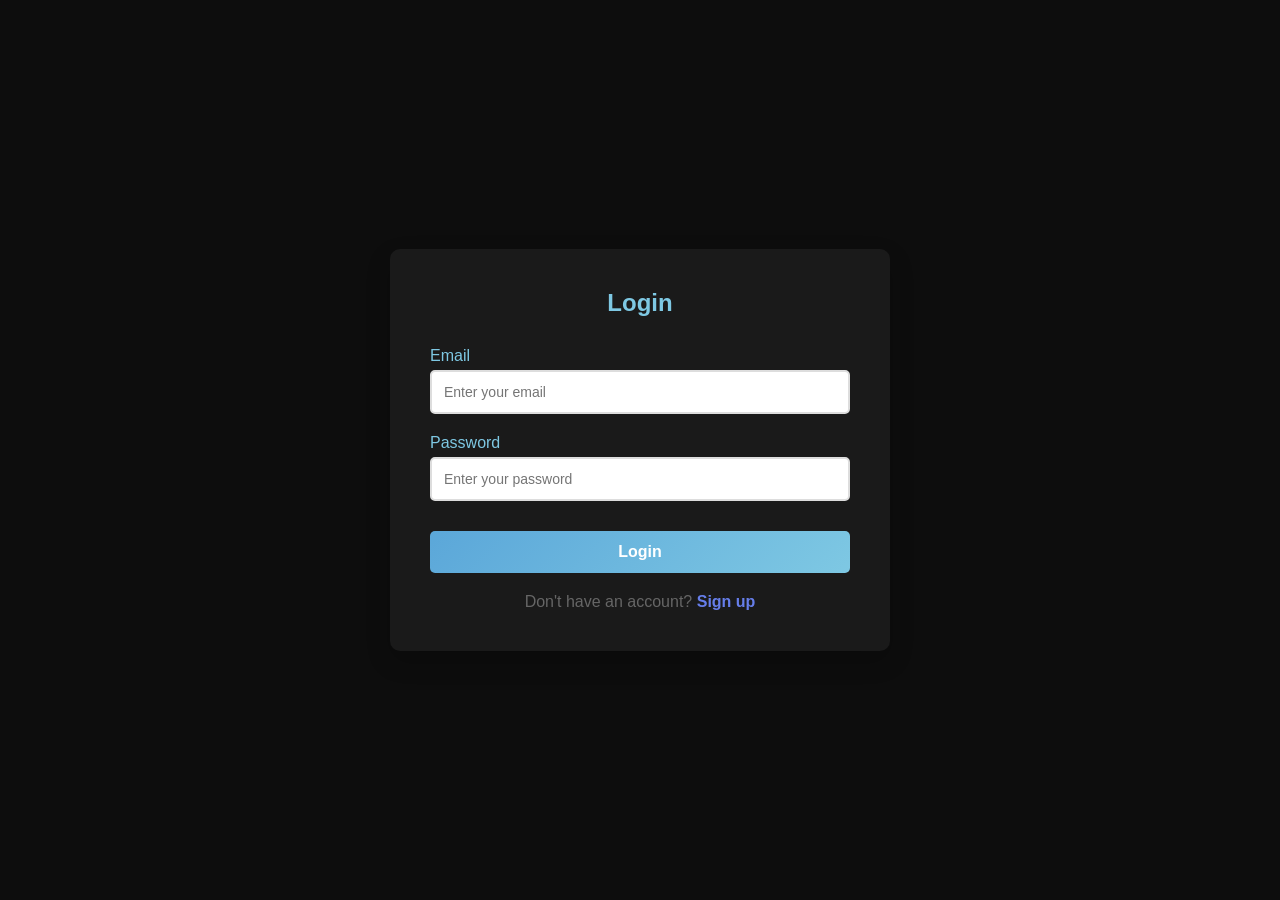
<file: authapp/src/main/resources/templates/index.html>
<!DOCTYPE html>
<html lang="en">
<head>
    <meta charset="UTF-8">
    <meta name="viewport" content="width=device-width, initial-scale=1.0">
    <title>Login & Sign Up</title>
    <style>
        * {
            margin: 0;
            padding: 0;
            box-sizing: border-box;
        }

        body {
            font-family: 'Segoe UI', Tahoma, Geneva, Verdana, sans-serif;
            background: #0d0d0d;
            min-height: 100vh;
            display: flex;
            justify-content: center;
            align-items: center;
            padding: 20px;
        }

        .container {
            background: #1a1a1a;
            padding: 40px;
            border-radius: 10px;
            box-shadow: 0 10px 25px rgba(0,0,0,0.2);
            width: 100%;
            max-width: 500px;
            max-height: 90vh;
            overflow-y: auto;
        }

        h2 {
            text-align: center;
            color: #7EC8E3;
            margin-bottom: 30px;
        }

        .form-group {
            margin-bottom: 20px;
        }

        .signup-fields {
            display: none;
        }

        label {
            display: block;
            margin-bottom: 5px;
            color: #7EC8E3;
            font-weight: 500;
        }

        input, select {
            width: 100%;
            padding: 12px;
            border: 2px solid #ddd;
            border-radius: 5px;
            font-size: 14px;
            transition: border-color 0.3s;
            font-family: inherit;
        }

        input:focus, select:focus {
            outline: none;
            border-color: #667eea;
        }

        select {
            cursor: pointer;
            background-color: white;
        }

        button {
            width: 100%;
            padding: 12px;
            background: linear-gradient(135deg, #5BA7D9 0%, #7EC8E3 100%);
            color: white;
            border: none;
            border-radius: 5px;
            font-size: 16px;
            font-weight: 600;
            cursor: pointer;
            transition: transform 0.2s;
            margin-top: 10px;
        }

        button:hover {
            transform: translateY(-2px);
        }

        button:active {
            transform: translateY(0);
        }

        .message {
            margin-top: 20px;
            padding: 12px;
            border-radius: 5px;
            text-align: center;
            font-weight: 500;
            display: none;
        }

        .message.success {
            background: #d4edda;
            color: #155724;
            border: 1px solid #c3e6cb;
        }

        .message.error {
            background: #f8d7da;
            color: #721c24;
            border: 1px solid #f5c6cb;
        }

        .toggle-text {
            text-align: center;
            margin-top: 20px;
            color: #666;
        }

        .toggle-text a {
            color: #667eea;
            text-decoration: none;
            font-weight: 600;
        }

        .toggle-text a:hover {
            text-decoration: underline;
        }

        .error-input {
            border-color: #dc3545 !important;
        }
    </style>
</head>
<body>
<div class="container">
    <h2 id="form-title">Login</h2>

    <!-- Signup fields -->
    <div class="signup-fields" id="signup-fields">
        <div class="form-group">
            <label for="name">Full Name</label>
            <input type="text" id="name" placeholder="Enter your full name">
        </div>

        <div class="form-group">
            <label for="studentId">Student ID</label>
            <input type="text" id="studentId" placeholder="Enter your student ID">
        </div>
    </div>

    <!-- Common fields -->
    <div class="form-group">
        <label for="email">Email</label>
        <input type="email" id="email" placeholder="Enter your email">
    </div>

    <div class="form-group">
        <label for="password">Password</label>
        <input type="password" id="password" placeholder="Enter your password">
    </div>

    <!-- Signup fields again -->
    <div class="signup-fields">
        <div class="form-group">
            <label for="yearLevel">Year Level</label>
            <select id="yearLevel">
                <option value="">Select year level</option>
                <option value="1st Year">1st Year</option>
                <option value="2nd Year">2nd Year</option>
                <option value="3rd Year">3rd Year</option>
                <option value="4th Year">4th Year</option>
            </select>
        </div>

        <!-- You can try modifying this to have more courses. —CJ -->
        <div class="form-group">
            <label for="course">Course</label>
            <select id="course">
                <option value="">Select course</option>
                <option value="Computer Science">Computer Science</option>
                <option value="Information Technology">Information Technology</option>
                <option value="Engineering">Engineering</option>
                <option value="Business Administration">Business Administration</option>
                <option value="Accountancy">Accountancy</option>
                <option value="Nursing">Nursing</option>
                <option value="Education">Education</option>
                <option value="Architecture">Architecture</option>
                <option value="Psychology">Psychology</option>
                <option value="Communication">Communication</option>
                <option value="Other">Other</option>
            </select>
        </div>

        <div class="form-group">
            <label for="section">Section</label>
            <input type="text" id="section" placeholder="Enter your section (e.g., A, B, 1)">
        </div>
    </div>

    <button id="login-btn" onclick="login()">Login</button>
    <button id="signup-btn" onclick="signup()" style="display: none;">Sign Up</button>

    <div id="message" class="message"></div>

    <div class="toggle-text">
        <span id="toggle-message">Don't have an account? </span>
        <a href="#" id="toggle-link" onclick="toggleForm(event)">Sign up</a>
    </div>
</div>

<script>
    let isLoginMode = true;

    function toggleForm(event) {
        event.preventDefault();
        isLoginMode = !isLoginMode;

        const title = document.getElementById('form-title');
        const loginBtn = document.getElementById('login-btn');
        const signupBtn = document.getElementById('signup-btn');
        const signupFields = document.querySelectorAll('.signup-fields');
        const toggleMessage = document.getElementById('toggle-message');
        const toggleLink = document.getElementById('toggle-link');
        const message = document.getElementById('message');

        if (isLoginMode) {
            title.textContent = 'Login';
            loginBtn.style.display = 'block';
            signupBtn.style.display = 'none';
            signupFields.forEach(field => field.style.display = 'none');
            toggleMessage.textContent = "Don't have an account? ";
            toggleLink.textContent = 'Sign up';
        } else {
            title.textContent = 'Sign Up';
            loginBtn.style.display = 'none';
            signupBtn.style.display = 'block';
            signupFields.forEach(field => field.style.display = 'block');
            toggleMessage.textContent = 'Already have an account? ';
            toggleLink.textContent = 'Login';
        }

        message.style.display = 'none';
        clearForm();
    }

    function clearForm() {
        document.getElementById('name').value = '';
        document.getElementById('studentId').value = '';
        document.getElementById('email').value = '';
        document.getElementById('password').value = '';
        document.getElementById('yearLevel').value = '';
        document.getElementById('course').value = '';
        document.getElementById('section').value = '';

        document.querySelectorAll('.error-input').forEach(input => {
            input.classList.remove('error-input');
        });
    }

    function showMessage(text, isSuccess) {
        const message = document.getElementById('message');
        message.textContent = text;
        message.className = 'message ' + (isSuccess ? 'success' : 'error');
        message.style.display = 'block';
    }

    function validateEmail(email) {
        // Checks email for @ and domain.
        const emailRegex = /^[^\s@]+@[^\s@]+\.[^\s@]+$/;
        return emailRegex.test(email);
    }

    function highlightError(elementId) {
        document.getElementById(elementId).classList.add('error-input');
    }

    function clearErrors() {
        document.querySelectorAll('.error-input').forEach(input => {
            input.classList.remove('error-input');
        });
    }

    async function login() {
        clearErrors();

        const email = document.getElementById('email').value.trim();
        const password = document.getElementById('password').value;

        if (!email || !password) {
            showMessage('Please fill in all fields', false);
            if (!email) highlightError('email');
            if (!password) highlightError('password');
            return;
        }

        if (!validateEmail(email)) {
            showMessage('Please enter a valid email address (e.g., user@example.com)', false);
            highlightError('email');
            return;
        }

        try {
            const response = await fetch('/login', {
                method: 'POST',
                headers: {
                    'Content-Type': 'application/json'
                },
                body: JSON.stringify({ email, password })
            });

            const result = await response.text();

            if (result === 'Login successful') {
                showMessage(result, true);
                // Store user email and redirect to dashboard
                sessionStorage.setItem('userEmail', email);
                setTimeout(() => {
                    window.location.href = '/session/dashboard';
                }, 1000);
            } else {
                showMessage(result, false);
            }
        } catch (error) {
            showMessage('Error connecting to server', false);
        }
    }

    async function signup() {
        clearErrors();

        const name = document.getElementById('name').value.trim();
        const studentId = document.getElementById('studentId').value.trim();
        const email = document.getElementById('email').value.trim();
        const password = document.getElementById('password').value;
        const yearLevel = document.getElementById('yearLevel').value;
        const course = document.getElementById('course').value;
        const section = document.getElementById('section').value.trim();

        // Validation
        if (!name || !studentId || !email || !password || !yearLevel || !course || !section) {
            showMessage('Please fill in all fields', false);
            if (!name) highlightError('name');
            if (!studentId) highlightError('studentId');
            if (!email) highlightError('email');
            if (!password) highlightError('password');
            if (!yearLevel) highlightError('yearLevel');
            if (!course) highlightError('course');
            if (!section) highlightError('section');
            return;
        }

        if (!validateEmail(email)) {
            showMessage('Please enter a valid email address (e.g., user@example.com)', false);
            highlightError('email');
            return;
        }

        if (password.length < 6) {
            showMessage('Password must be at least 6 characters', false);
            highlightError('password');
            return;
        }

        try {
            const response = await fetch('/signup', {
                method: 'POST',
                headers: {
                    'Content-Type': 'application/json'
                },
                body: JSON.stringify({
                    name,
                    studentId,
                    email,
                    password,
                    yearLevel,
                    course,
                    section
                })
            });

            const result = await response.text();

            if (result === 'Sign up successful') {
                showMessage(result + '! Redirecting to login...', true);
                setTimeout(() => toggleForm(new Event('click')), 2000);
            } else {
                showMessage(result, false);
            }
        } catch (error) {
            showMessage('Error connecting to server', false);
        }
    }

    document.addEventListener('keypress', function(event) {
        if (event.key === 'Enter') {
            if (isLoginMode) {
                login();
            } else {
                signup();
            }
        }
    });
</script>
</body>
</html>
</file>
